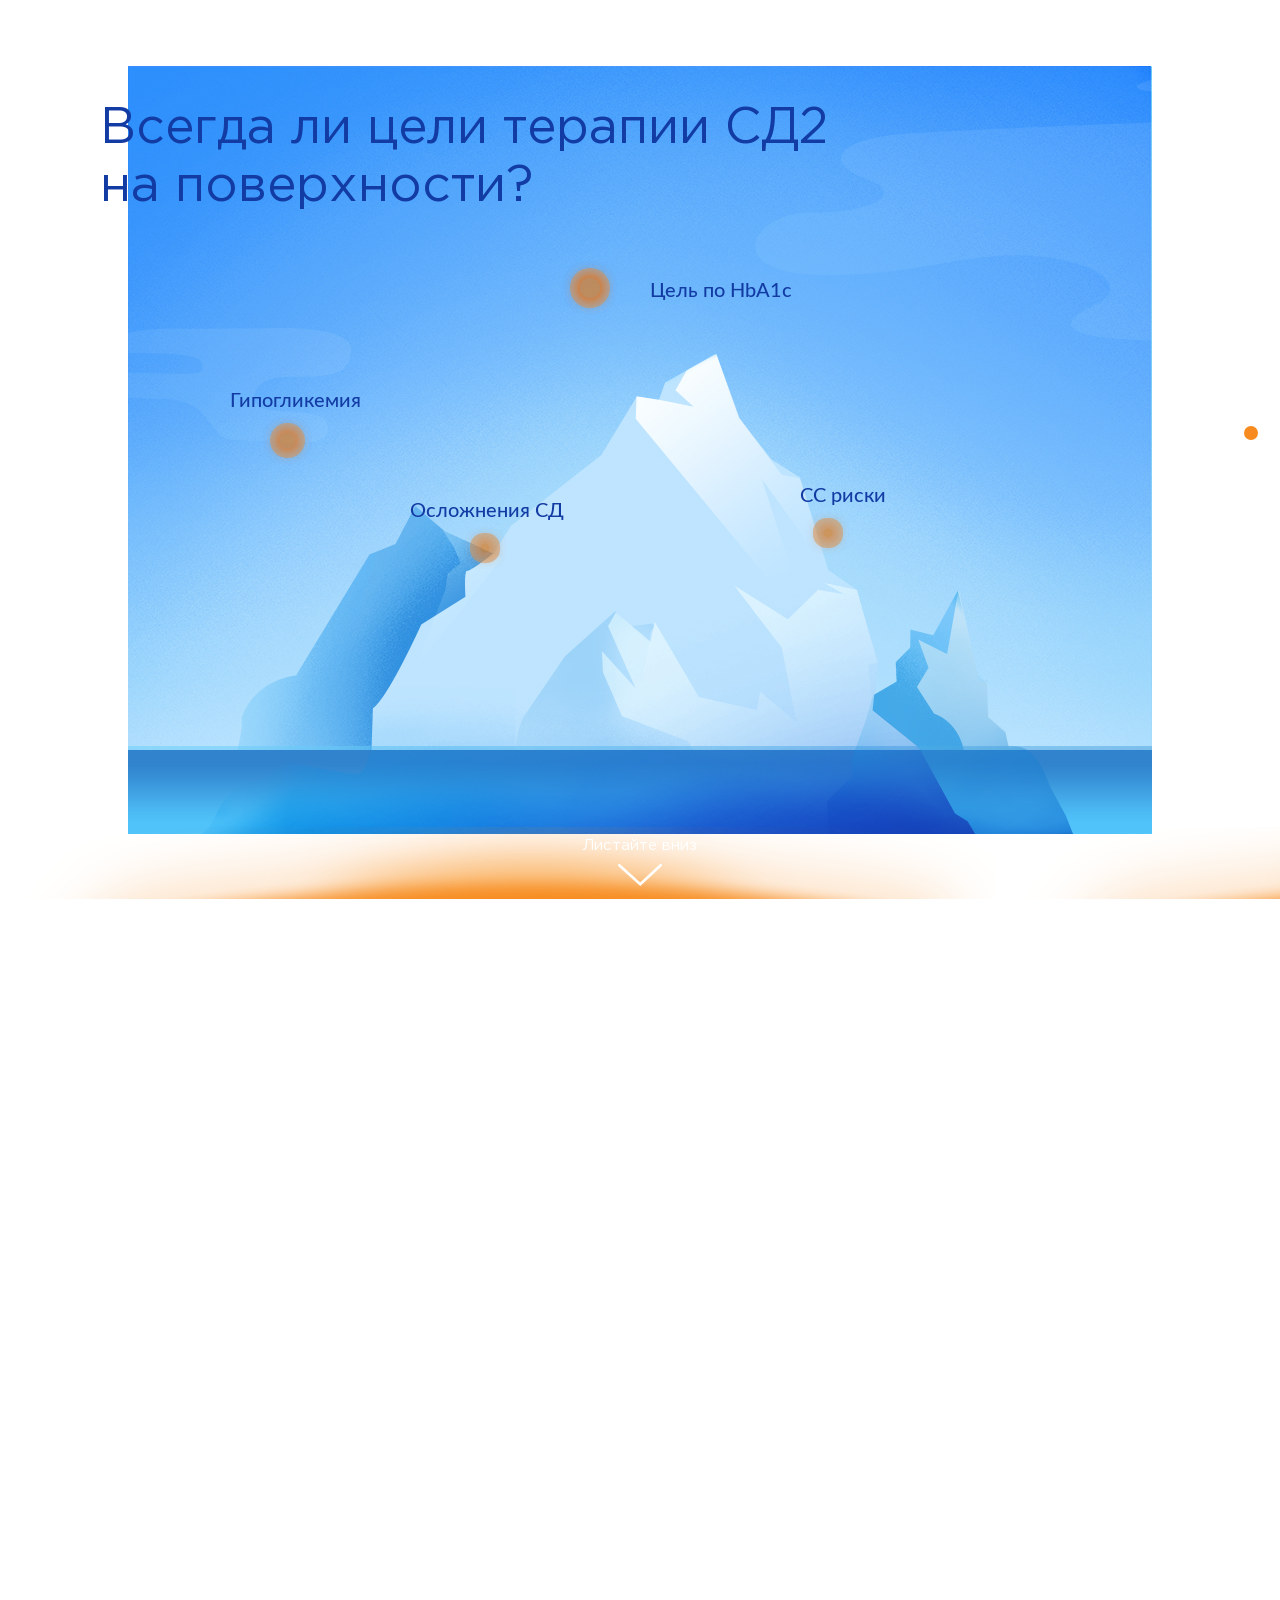
<file: onpoint-test/index.html>
<!DOCTYPE html>
<html lang="ru">

<head>
    <meta charset="UTF-8">
    <meta name="viewport" content="width=device-width, initial-scale=1">
    <title>my project</title>
    <link rel="stylesheet" href="css/jquery.fullPage.css">
    <link rel="stylesheet" href="css/normalize.css">
    <link rel="stylesheet" href="css/style.css">
</head>

<body>
<div id="fullpage">
	<div class="section section__first">
		<h1 class="section__header">Всегда ли цели терапии СД2 <br>на поверхности?</h1>
        <div class="section-first__description">
            <div class="peak-1">
                <p class="peak__descr">Цель по HbA1c</p>
                <div class="circle circle-1">
                    <span class="circle__inner"></span>
                </div>
            </div>
            <div class="peak-2">
                <p class="peak__descr">Гипогликемия</p>
                <div class="circle circle-2">
                    <span class="circle__inner"></span>
                </div>
            </div>
            <div class="peak-3">
                <p class="peak__descr">Осложнения СД</p>
                <div class="circle circle-3">
                    <span class="circle__inner"></span>
                </div>
            </div>
            <div class="peak-4">
                <p class="peak__descr">СС риски</p>
                <div class="circle circle-4">
                    <span class="circle__inner"></span>
                </div>
            </div>
        </div>
        <div class="page-down">
            <p class="page-down__text">Листайте вниз</p>
            <img src="img/arrow-down.svg" class="page-down__arrow" alt="arrow-down">
        </div>
	</div>
	
	<div class="section section__second">
		<h1 class="section__header">Основа терапии — <br>патогенез СД2</h1>
        <div class="page-down">
            <p class="page-down__text">Листайте вниз</p>
            <img src="img/arrow-down.svg" class="page-down__arrow" alt="arrow-down">
        </div>
	</div>
	
	<div class="section section__third">
        <div class="slider">
            <input type="range" min="0" max="100" value="100">
            <div class="years">
                <span>1998</span>
                <span>2009</span>
                <span>2016</span>
            </div>
        </div>
	    <div class="slide slide1"></div>
	    <div class="slide slide2"></div>
		<div class="slide slide3 active"></div>
	</div>
</div>

<script src="js/jquery.min.js"></script>
<script src="js/jquery.fullPage.js"></script>
<script src="js/script.js"></script>
</body>

</html>
</file>
<file: onpoint-test/css/style.css>
/*----------fonts----------*/
@font-face {
    font-family: 'Lato Light';
    src: url('../fonts/Lato-Light.woff') format('woff');
}
@font-face {
    font-family: 'Lato Medium';
    src: url('../fonts/Lato-Medium.woff') format('woff');
}
@font-face {
    font-family: 'Lato Semibold';
    src: url('Lato-SemiboldItalic.woff') format('woff');
}
@font-face {
    font-family: 'Lato Regular';
    src: url('Lato-Regular.woff') format('woff');
}
@font-face {
    font-family: 'Gotham Pro Light';
    src: url('../fonts/GothamPro-Light.woff') format('woff');
}
@font-face {
    font-family: 'Gotham Pro Medium';
    src: url('../fonts/GothamPro-Medium.woff') format('woff');
}
@font-face {
    font-family: 'Gotham Pro Regular';
    src: url('../fonts/GothamPro.woff') format('woff');
}
/*----------main styles----------*/
h1 {
    font-weight: normal;
    font-size: 100%;
    margin: 0;
    padding: 0;
    color: #444;
    font-family: 'Gotham Pro Regular';
}
.section {
    text-align: center;
    height: 768px;
    margin: 0 auto;
    font-size: 1em;
    color: #fff;
    -webkit-background-size: cover;
    background-size: cover;
}
/*----------first section----------*/
.section__first {
    background: url(../img/bg_1.jpg) center no-repeat;
    color: #123ba3;
    background-image: 
}

.section__first .section__header {
    position: absolute;
    text-align: left;
    top: 100px;
    margin-left: 100px;
    color: #123ba3;
}
.section-first__description {
    position: absolute;
    top: 0;
    left: 0;
    height: 100%;
    width: 100%;
}

/*peaks on the first section*/
.peak-1 {
    position: absolute;
    top: 260px;
    left: 650px;
}
.circle-1 {
    width:20px;
    height:20px;
    top: -45px;
    left: -70px;
}
.peak-2 {
    position: absolute;
    top: 370px;
    left: 230px;
}
.circle-2 {
    width:15px;
    height:15px;
    top: 0;
    left: 50px;
}
.peak-3 {
    position: absolute;
    top: 480px;
    left: 410px;
}
.circle-3 {
    width: 10px;
    height: 10px;
    top: 0;
    left: 70px;
}
.peak-4 {
    position: absolute;
    top: 465px;
    left: 800px;
}
.circle-4 {
    width:10px;
    height:10px;
    top: 0;
    left: 23px;
}
.peak__descr {
    font-family: 'Lato Medium';
    font-size: 20px;
}

/*----------pulsating circles in first-section----------*/
.circle {
    position: relative;
    border-radius:50%;
    background: rgba(222, 121, 27, 0.7);
    box-shadow: 0 0 0 10px rgba(224, 150, 80, 0.5);
}
.circle:before,
.circle:after, 
.circle__inner {
    position: absolute;
    content: '';
    height: 100%;
    width: 100%;
    top: 0%;
    left: 0%;
    border-radius: 50%;
    box-shadow: 0 0 15px rgba(222, 116, 34, 1);
    animation: glow-grow 2s ease-out infinite;
}
.circle:after {
    animation-delay: .66s;
}
.circle__inner {
    animation-delay: 1.33s;
}
@keyframes glow-grow {
    0% {
        opacity: 1;
        transform: scale(0.5);
    }
    80% {
        opacity: 0.5;
    }
    100% {
        transform: scale(3);
        opacity: 0;
    }
}

/*second section*/
.section__second {
    background: url(../img/bg_2.jpg) center no-repeat;
}
.section__second .section__header{
    margin-bottom: 200px;
}
.section__header {
    color: #fff;
    font-family: 'Gotham Pro Regular';
    font-size: 50px;
}

/*third section*/
.section__third {
    background: url(../img/bg_3.jpg) center no-repeat;
}
.section__third .slide {
    width: 100%;
}
.slide1 {
    background: url(../img/slide_1.png) center no-repeat;
}
.slide2 {
    background: url(../img/slide_2.png) center no-repeat;
}
.slide3 {
    background: url(../img/slide_3.png) center no-repeat;
}

/*---------go to page down---------*/
.page-down {
    position: absolute;
    bottom:0;
    width: 100%;
    margin: 0 auto;
    background: url(../img/next.png) top;
    background-position: 0 72px;
}

.page-down__text {
    color: #fff;
    font-family: 'Gotham Pro Regular';
    font-size: 15px;
    padding: 10px 0;
    margin: 0;
}
.page-down__arrow {
    top: 100px;
    padding-bottom: 10px;
}

/*slider*/
.slider {
    position: absolute;
	display: block; 
	width: 100%;
    height: 100px;
	text-align: center;
	bottom: 10px;
    z-index: 999;
}
.years {
	display: flex;
	justify-content: space-between;
	color: #fff;
	font-size: 20px;
	width: 60%;
	margin: 0 auto;
	margin-top: 25px;
}
input[type=range] {
	-webkit-appearance: none;
	width: 70%;
}
input[type=range]:focus {
	outline: none;
}
input[type="range"]::-webkit-slider-thumb {
	-webkit-appearance: none;
	border: none;
	height: 50px;
	width: 50px;
	background-image: url(../img/polygon.png);
    background-position: center center;
	background-repeat: no-repeat;
	background-size: contain;
	margin-top: -18px;
    z-index: 100;
    cursor: pointer;
}
input[type=range]::-webkit-slider-runnable-track {
	width: 100%;
	height: 10px;
	cursor: pointer;
	background:  rgb(209, 234, 255);
}
input[type=range]::-moz-range-track {
	width: 100%;
	height: 25px;
	cursor: pointer;
	background:  rgb(209, 234, 255);
}
input[type=range]::-ms-track {
	width: 100%;
	height: 25px;
	cursor: pointer;
	background: transparent;
	color: transparent;
}
</file>
